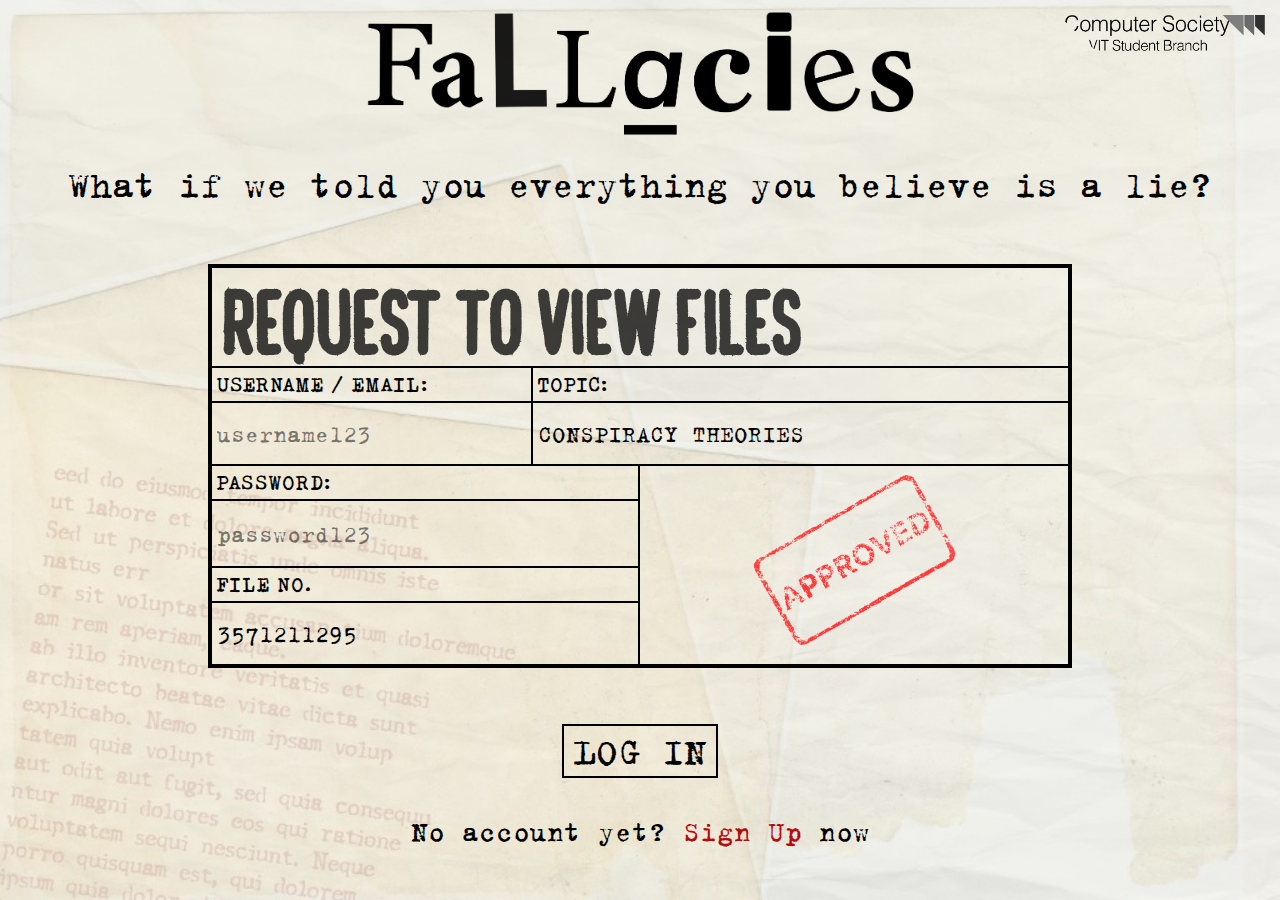
<file: index.html>
<!DOCTYPE html>
<html lang="en">
  <head>
    <meta charset="UTF-8" />
    <meta name="viewport" content="width=device-width, initial-scale=1.0" />
    <link rel="stylesheet" href="style.css" />
    <link rel="shortcut icon" type="image/png" href="favicon.png" />
    <title>FALLACIES</title>
  </head>
  <body onload="loaded()">
    <div id="loader"><img src="./loading.gif" alt="Loading..." class="loading-gif"></div>
    <img src="./CSIDark(saturated).png" alt="CSI LOGO" class="csilogo" />
    <div class="container">
      <div class="header">
        <img src="./title.png" alt="LOGO" class="logo" />
        <h2 class="description">What if we told you everything you believe is a lie?</h2>
      </div>
      <div class="containerlev2">
        <form class="login form" id="form">
          <h1 class="heading">request to view files</h1>
          <div class="form__group form__group--username">
            <label for="username" class="form__label">Username / Email:</label>
            <input
              type="text"
              class="form__input"
              id="email"
              placeholder="username123"
            />
          </div>
          <div class="form__group form__group--topic">
            <label for="topic" class="form__label">Topic:</label>
            <input
              disabled
              value="CONSPIRACY THEORIES"
              type="text"
              class="form__input"
              id="topic"
            />
          </div>
          <div class="form__group form__group--password">
            <label for="c-password" class="form__label">Password:</label>
            <input
              type="password"
              class="form__input"
              id="password"
              placeholder="password123"
            />
          </div>
          <div class="form__group form__group--fileno">
            <label for="fileno" class="form__label">File no.</label>
            <input disabled type="text" class="form__input" id="fileno" />
          </div>
          <div class="form__group form__group--approved">
            <img
              class="approved"
              src="./Approved(straight).png"
              alt="approved-img"
            />
          </div>
        </form>
        <!-- <p class="alert alert-error">Error messages</p> -->
      </div>

      <a href="./homepage.html"><button class="btn-submit">LOG IN</button></a>
      <h4 class="bottom-line">
        No account yet? <span><a class="btn-redirect" href="./signup.html">Sign Up</a> now</span>
      </h4>
    </div>

    <script>
      const number = document.getElementById("fileno");
      let rannum = Math.ceil(Math.random() * 10000000000);
      number.value = rannum;

      if(document.getElementById("loader")) document.querySelector(".container").style.display = 'none';
      function loaded() {
        document.getElementById("loader").style.display = "none";
        document.querySelector(".container").style.display = "flex";
      }
    </script>
  </body>
</html>
</file>
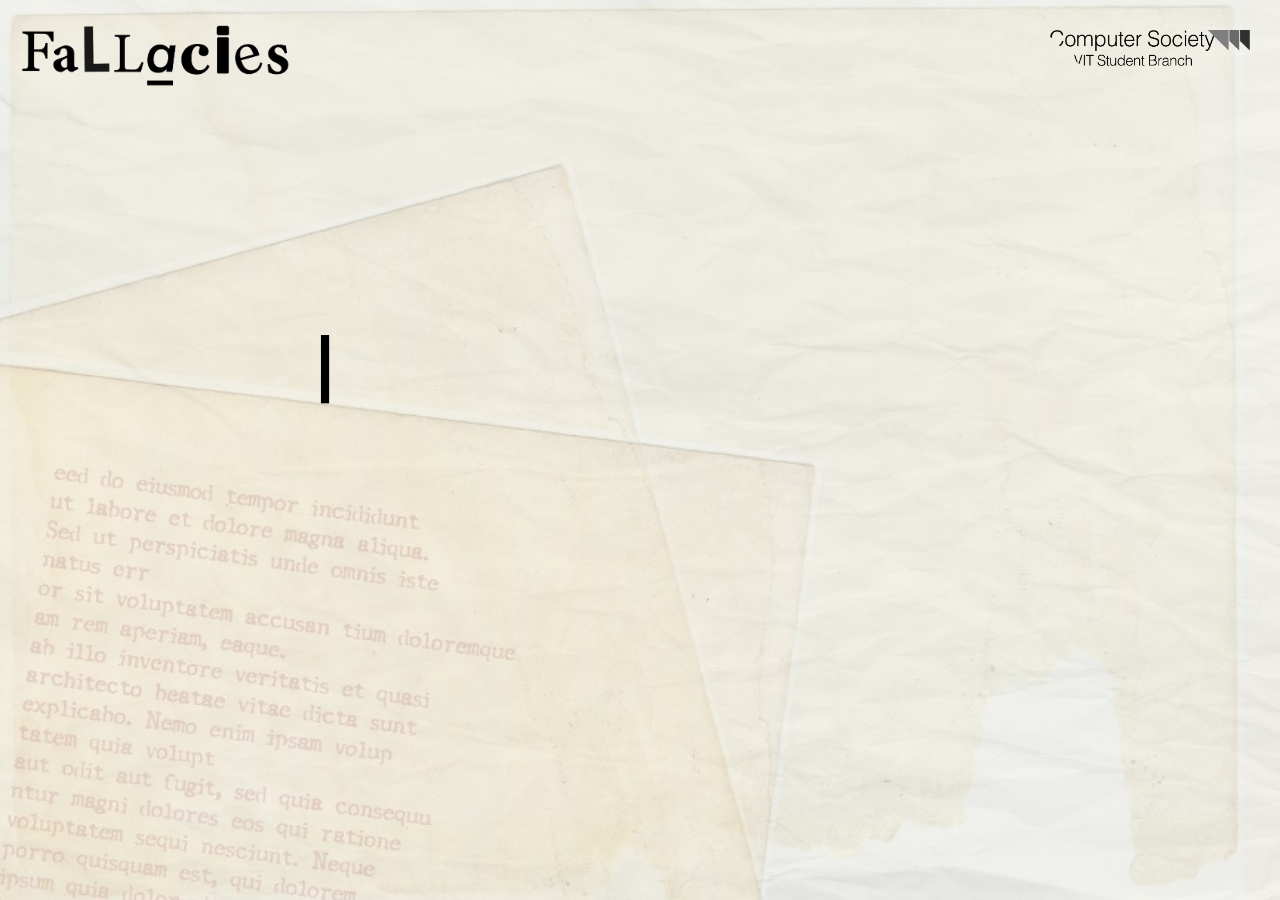
<file: endevent.html>
<!DOCTYPE html>
<html lang="en">
  <head>
    <meta charset="UTF-8" />
    <meta name="viewport" content="width=device-width, initial-scale=1.0" />
    <link rel="stylesheet" href="timer.styles.css" />
    <link rel="shortcut icon" type="image/png" href="favicon.png" />
    <title>FALLACIES</title>
  </head>
  <body onload="loaded()">
    <div id="loader"><img src="./loading.gif" alt="Loading..." class="loading-gif"></div>
    <div class="container">
      <img src="./CSIDark(saturated).png" alt="CSI LOGO" class="csilogo" />
      <img src="./title.png" alt="Fallacies" class="logo" />
    </div>
    <img src="./end.gif" alt="" class="event-end">
    
    <script>
      if(document.getElementById("loader")) document.querySelector(".container").style.display = 'none';
      function loaded() {
        document.getElementById("loader").style.display = "none";
        document.querySelector(".container").style.display = "flex";
      }
    </script>
  </body>
</html>
</file>
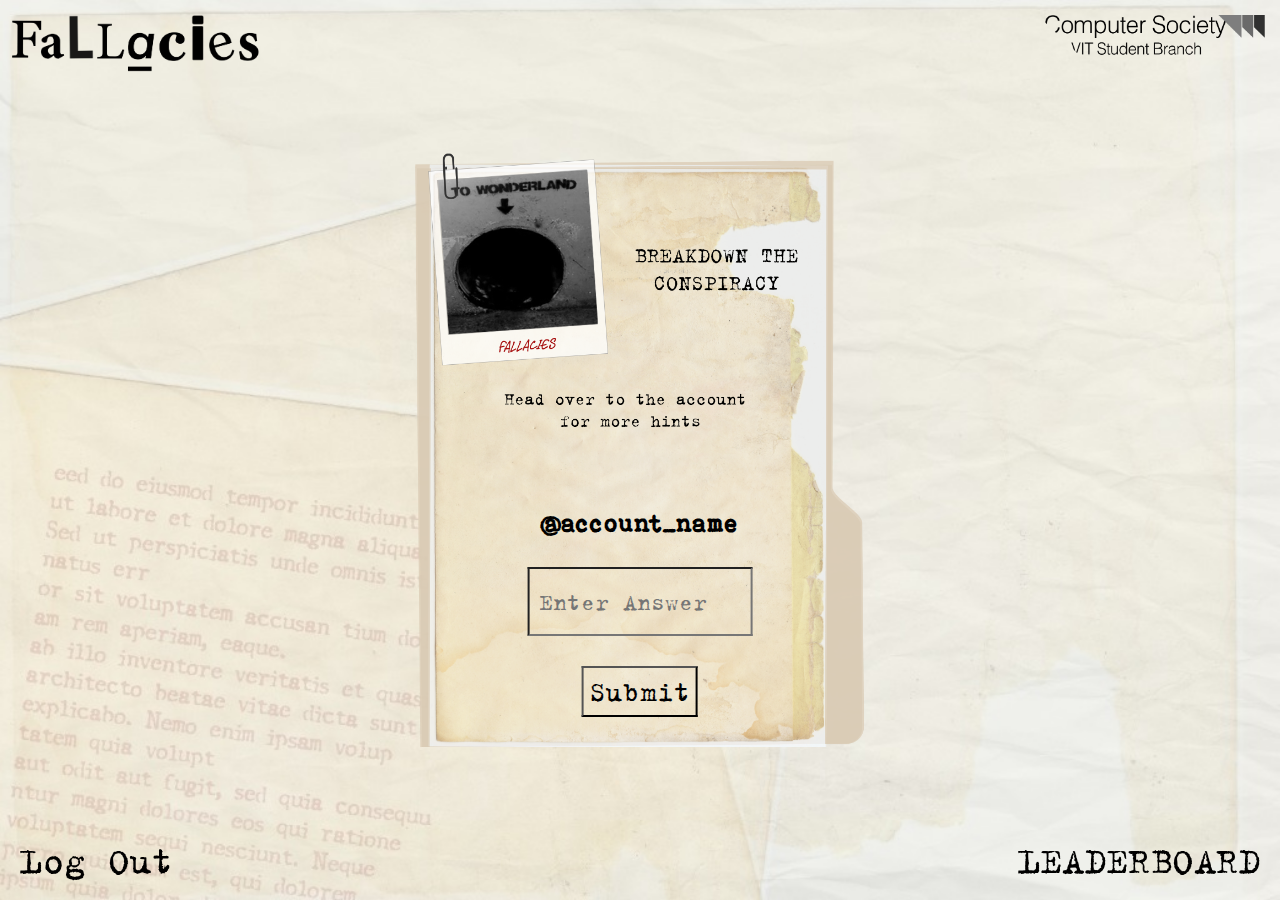
<file: gamepage.html>
<!DOCTYPE html>
<html lang="en">
    <head>
        <meta charset="UTF-8" />
        <meta name="viewport" content="width=device-width, initial-scale=1.0" />
        <link rel="stylesheet" type="text/css" href="gamepage.css" />
        <link rel="shortcut icon" type="image/png" href="favicon.png" />
        <title>FALLACIES</title>
    </head>
    <body onload="loaded()">
        <div id="loader"><img src="./loading.gif" alt="Loading..." class="loading-gif"></div>
        <img src="./CSIDark(saturated).png" alt="CSI LOGO" class="csilogo" />
        <img src="./title.png" alt="Fallacies" class="logo" />
        <div class="container">
            <img src="./questions.png" alt="" class="questionPaper">
            <form class="game-form" id="game-form">
                <div class="form__group form__group-msg">
                    <h2 class="message">@account_name</h2>
                    <!-- <h3 class="alert"></h3> -->   
                </div>
                <div class="form__group form__group-end">
                    <input type="text" class="form__input" placeholder="Enter Answer" id="answer" required>
                    <button type="submit" form="game-form" class="btn-submit">Submit</button>
                </div>
            </form>

        </div>
        <a href="./index.html"><button class="btn-signout">Log Out</button></a>
        <a href="./leaderboard.html"><button class="btn-leaderboard">LEADERBOARD</button></a>

        <script>
        if(document.getElementById("loader")) document.querySelector(".container").style.display = 'none';
        function loaded() {
            document.getElementById("loader").style.display = "none";
            document.querySelector(".container").style.display = "flex";
        }

        </script>
    </body>
</html>
</file>
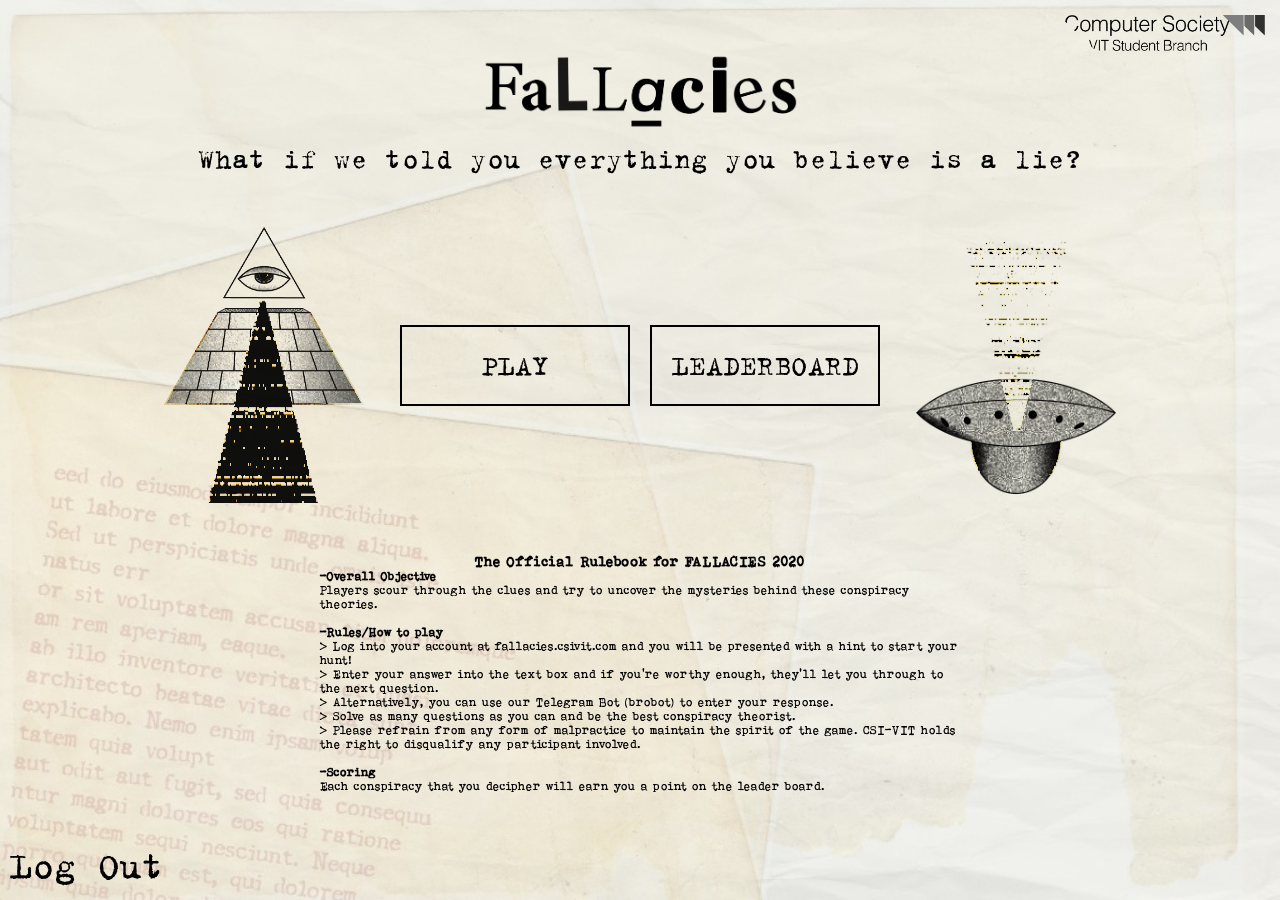
<file: homepage.html>
<!DOCTYPE html>
<html lang="en">
    <head>
        <meta charset="UTF-8" />
        <meta name="viewport" content="width=device-width, initial-scale=1.0" />
        <link rel="stylesheet" type="text/css" href="homepage.styles.css" />
        <link rel="shortcut icon" type="image/png" href="favicon.png" />
        <title>FALLACIES</title>
    </head>
    <body onload="loaded()">
        <div id="loader"><img src="./loading.gif" alt="Loading..." class="loading-gif"></div>
        <img src="./CSIDark(saturated).png" alt="CSI LOGO" class="csilogo" />
        <div class="container">
            <div class="header">
                <img src="./title.png" alt="LOGO" class="logo" />
                <h2 class="description">What if we told you everything you believe is a lie?</h2>
            </div>
            <div class="innercontainer">
                <img src="./eye-pyramid.png" alt="Eye pyramid" class="innercontainer__image innercontainer__image--pyramid">
                <div class="buttons">
                    <a href="./gamepage.html"><button class="innercontainer__button innercontainer__button--play">PLAY</button></a>
                    <a href="./leaderboard.html"><button class="innercontainer__button innercontainer__button--leaderboard">LEADERBOARD</button></a>
                </div>
                <img src="./ufo.png" alt="Eye pyramid" class="innercontainer__image innercontainer__image--ufo">
            </div>
            <div class="rulescontainer">
                <h3 style="text-align: center;">The Official Rulebook for FALLACIES 2020</h3>
                <p class="rules" style="text-align: justify;">
                    <h4>-Overall Objective</h4>
                    Players scour through the clues and try to uncover the mysteries behind these conspiracy theories.<br><br>
                    <h4>-Rules/How to play</h4>
                    > Log into your account at fallacies.csivit.com and you will be presented with a hint to start your hunt!<br>
                    > Enter your answer into the text box and if you’re worthy enough, they'll let you through to the next question.<br>
                    > Alternatively, you can use our Telegram Bot (brobot) to enter your response.<br>
                    > Solve as many questions as you can and be the best conspiracy theorist.<br>
                    > Please refrain from any form of malpractice to maintain the spirit of the game. CSI-VIT holds the right to disqualify any participant involved.<br><br>
                    <h4>-Scoring</h4>
                    Each conspiracy that you decipher will earn you a point on the leader board.
                </p>
            </div>
            <a href="./index.html"><button class="btn-signout">Log Out</button></a>
        </div>
        <script>
        if(document.getElementById("loader")) document.querySelector(".container").style.display = 'none';
        function loaded() {
            document.getElementById("loader").style.display = "none";
            document.querySelector(".container").style.display = "flex";
        }
        
        </script>
    </body>
</html>
</file>
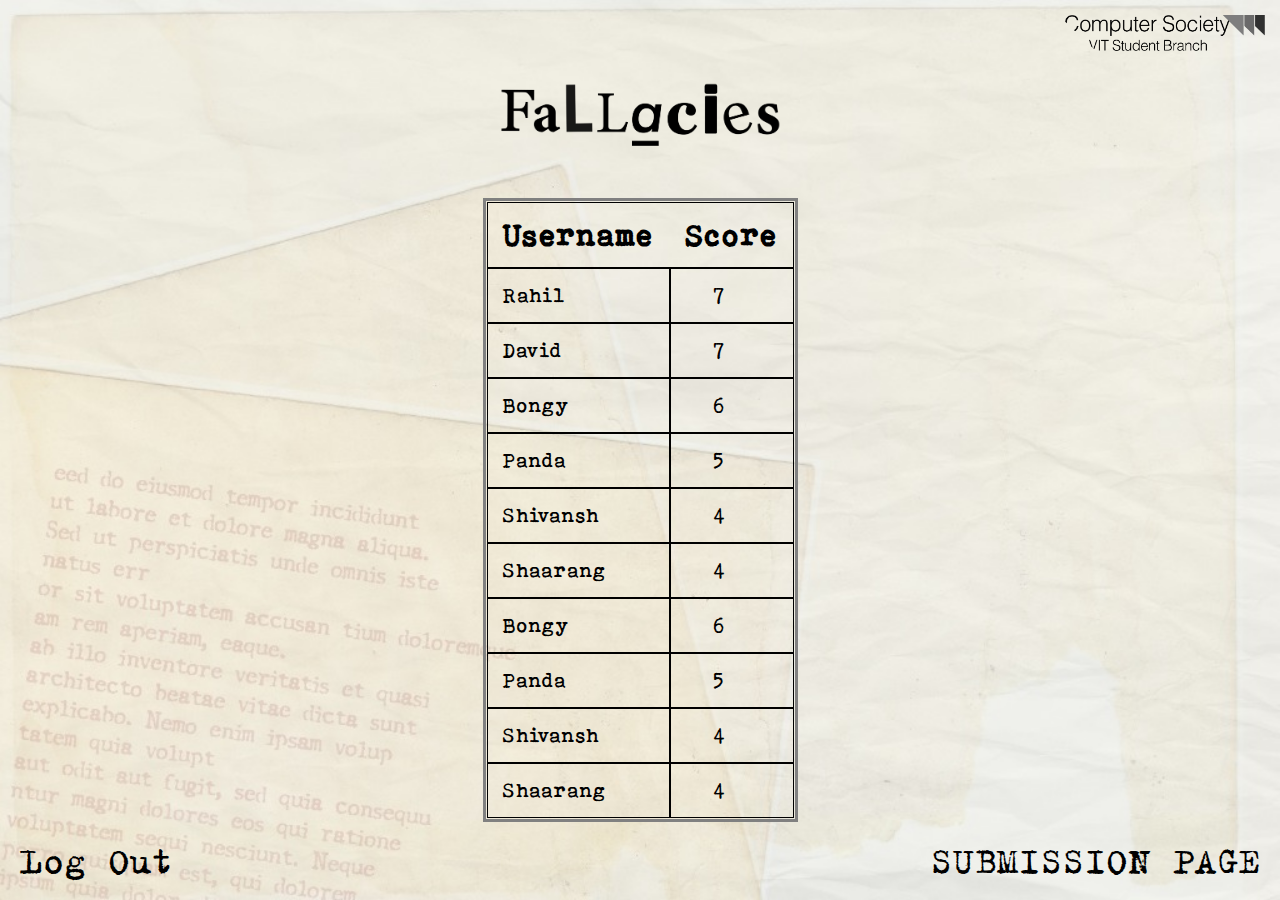
<file: leaderboard.html>
<html lang="en">
    <head>
        <meta charset="UTF-8" />
        <meta name="viewport" content="width=device-width, initial-scale=1.0" />
        <link rel="stylesheet" href="style.css" type="text/css" />
        <title>Fallacies Leaderboard</title>
    </head>
    <body>
        <a href="https://www.csivit.com/"><img src="./CSIDark(saturated).png" alt="CSI LOGO" class="csilogo" /></a>
        <div class="leaderboard">
            <div class="header">
            <img src="title.png" alt="LOGO" class="logo" />
            </div>

            <table id="leaderbordTable">
            <tr>
                <th>Username</th>
                <th>Score</th>
            </tr>
            <tr>
                <td>Rahil</td>
                <td>&emsp; 7</td>    
            </tr>
            <tr>
                <td>David</td>
                <td>&emsp; 7</td>    
            </tr>
            <tr>
                <td>Bongy</td>
                <td>&emsp; 6</td>    
            </tr>
            <tr>
                <td>Panda</td>
                <td>&emsp; 5</td>    
            </tr>
            <tr>
                <td>Shivansh</td>
                <td>&emsp; 4</td>    
            </tr>
            <tr>
                <td>Shaarang</td>
                <td>&emsp; 4</td>    
            </tr>
            <tr>
                <td>Bongy</td>
                <td>&emsp; 6</td>    
            </tr>
            <tr>
                <td>Panda</td>
                <td>&emsp; 5</td>    
            </tr>
            <tr>
                <td>Shivansh</td>
                <td>&emsp; 4</td>    
            </tr>
            <tr>
                <td>Shaarang</td>
                <td>&emsp; 4</td>    
            </tr>
            </table>
            <a href="./index.html"><button class="btn-signout">Log Out</button></a>
            <a href="./gamepage.html"><button class="btn-leaderboard" id="submission">SUBMISSION PAGE</button></a>
        </div>

    </body>
</html>
</file>
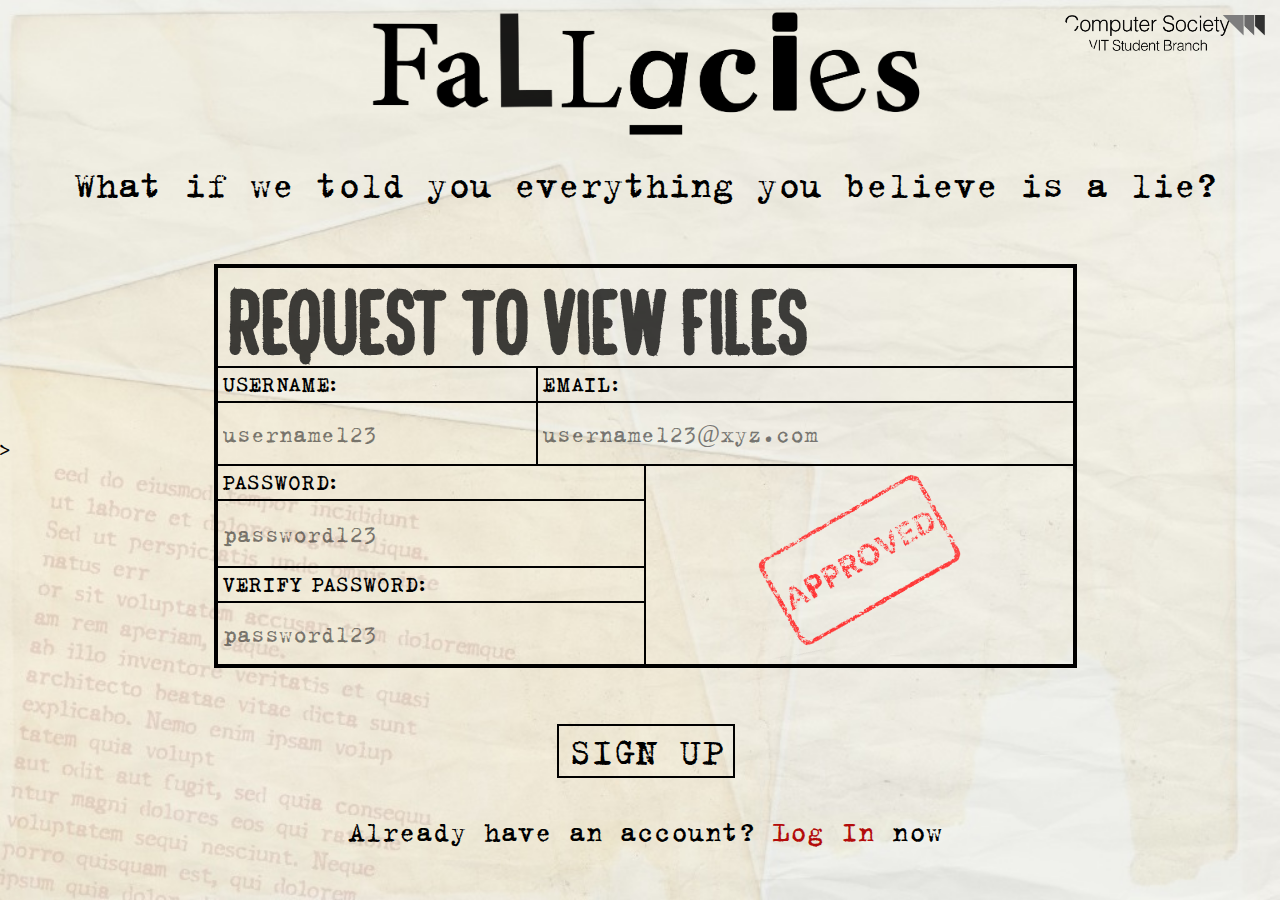
<file: signup.html>
<!DOCTYPE html>
<html lang="en">
  <head>
    <meta charset="UTF-8" />
    <meta name="viewport" content="width=device-width, initial-scale=1.0" />
    <link rel="stylesheet" href="style.css" />
    <link rel="shortcut icon" type="image/png" href="favicon.png" />
    <title>Fallacies</title>
  </head>
  <body onload=loaded()>
    <div id="loader"><img src="./loading.gif" alt="Loading..." class="loading-gif"></div>>
    <img src="./CSIDark(saturated).png" alt="CSI LOGO" class="csilogo" />
    <div class="container">
      <div class="header">
        <img src="./title.png" alt="LOGO" class="logo" />
        <h2 class="description">What if we told you everything you believe is a lie?</h2>
      </div>
      <div class="containerlev2">
        <form class="signup form" id="signup-form">
          <h1 class="heading">request to view files</h1>
          <div class="form__group form__group--username">
            <label for="username" class="form__label">Username:</label>
            <input
              type="text"
              class="form__input"
              id="username"
              placeholder="username123"
            />
          </div>
          <div class="form__group form__group--email">
            <label for="topic" class="form__label">Email:</label>
            <input
              type="text"
              class="form__input"
              id="email"
              placeholder="username123@xyz.com"
            />
          </div>
          <div class="form__group form__group--password">
            <label for="password" class="form__label">Password:</label>
            <input
              type="password"
              class="form__input"
              id="password"
              placeholder="password123"
            />
          </div>
          <div class="form__group form__group--cpassword">
            <label for="c-password" class="form__label">Verify Password:</label>
            <input
              type="password"
              class="form__input"
              placeholder="password123"
              id="c-password"
            />
          </div>
          <div class="form__group form__group--approved">
            <img
              class="approved"
              src="./Approved(straight).png"
              alt="approved-img"
            />
          </div>
        </form>
        <!-- <p class="alert alert-error">Error messages</p> -->
      </div>

      <a href="./index.html"><button class="btn-submit">SIGN UP</button></a>
      <h4 class="bottom-line bottom-line-signup">
        Already have an account?
        <span><a class="btn-redirect" href="./index.html">Log In</a> now</span>
      </h4>
    </div>

    <script>
      if(document.getElementById("loader")) document.querySelector(".container").style.display = 'none';

      function loaded() {
        document.getElementById("loader").style.display = "none";
        document.querySelector(".container").style.display = "flex";
      }
    </script>
  </body>
</html>
</file>
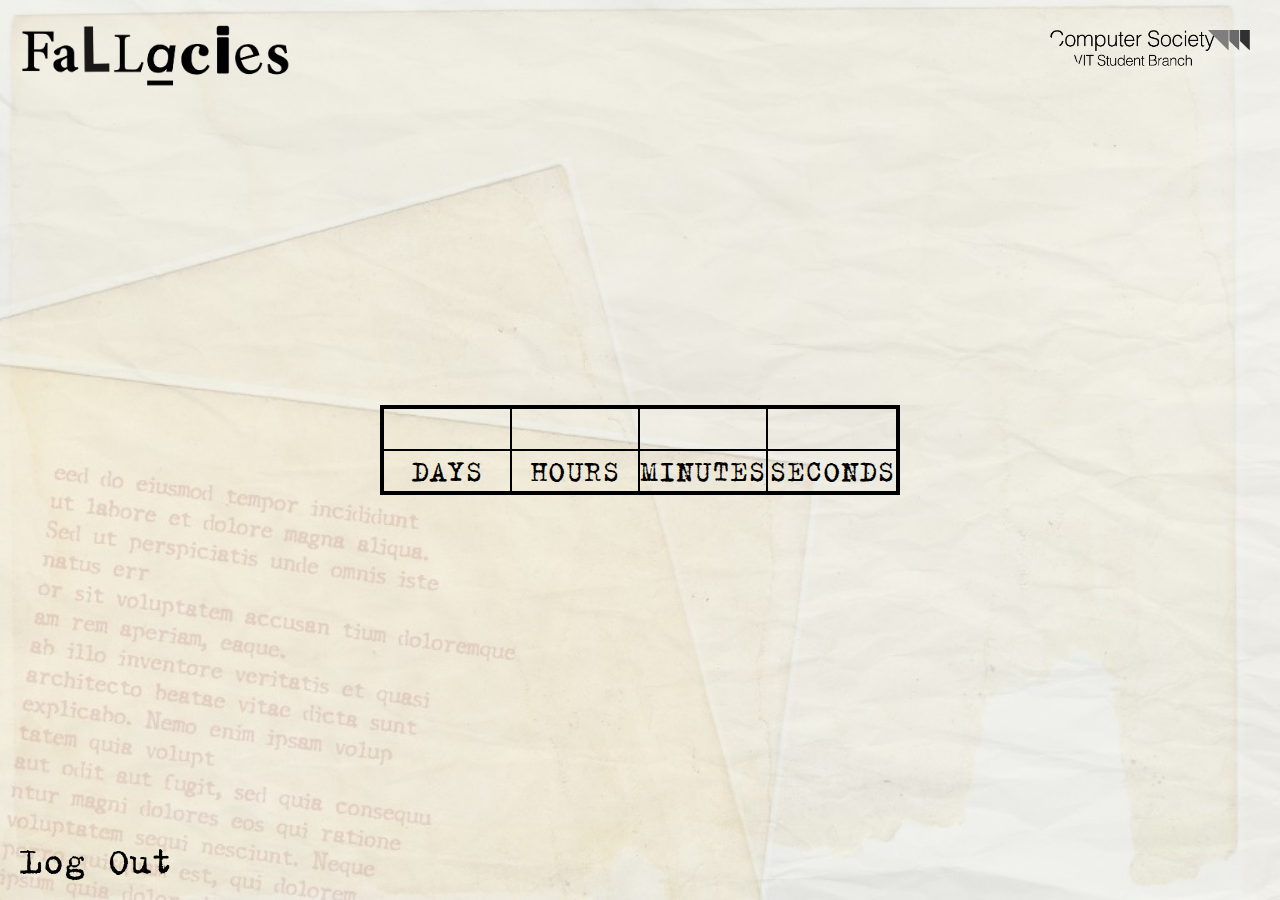
<file: timer.html>
<!DOCTYPE html>
<html lang="en">
  <head>
    <meta charset="UTF-8" />
    <meta name="viewport" content="width=device-width, initial-scale=1.0" />
    <link rel="stylesheet" href="timer.styles.css" />
    <link rel="shortcut icon" type="image/png" href="favicon.png" />
    <title>FALLACIES</title>
  </head>
  <body onload="loaded()">
    <div id="loader"><img src="./loading.gif" alt="Loading..." class="loading-gif"></div>
    <div class="container">
      <img src="./CSIDark(saturated).png" alt="CSI LOGO" class="csilogo" />
      <img src="./title.png" alt="Fallacies" class="logo" />
      <div class="timer">
        <p id="days" class="value"></p>
        <p id="hours" class="value"></p>
        <p id="minutes" class="value"></p>
        <p id="seconds" class="value vlast"></p>
        <p class="unit">DAYS</p>
        <p class="unit">HOURS</p>
        <p class="unit">MINUTES</p>
        <p class="unit ulast">SECONDS</p>
      </div>
    </div>
    <button class="btn-signout">Log Out</button>
    

    <script>
      if(document.getElementById("loader")) document.querySelector(".container").style.display = 'none';
      function loaded() {
        document.getElementById("loader").style.display = "none";
        document.querySelector(".container").style.display = "flex";
      }

      // Set the date we're counting down to
      let countDownDate = new Date("May 30, 2020 12:00:00").getTime();

      // Update the count down every 1 second
      let x = setInterval(function () {
        let now = new Date().getTime();

        let distance = countDownDate - now;

        let days = Math.floor(distance / (1000 * 60 * 60 * 24));
        let hours = Math.floor(
          (distance % (1000 * 60 * 60 * 24)) / (1000 * 60 * 60)
        );
        let minutes = Math.floor((distance % (1000 * 60 * 60)) / (1000 * 60));
        let seconds = Math.floor((distance % (1000 * 60)) / 1000);

        function pad(d) {
          return d < 10 ? "0" + d.toString() : d.toString();
        }

        document.getElementById("days").innerHTML = pad(days);
        document.getElementById("hours").innerHTML = pad(hours);
        document.getElementById("minutes").innerHTML = pad(minutes);
        document.getElementById("seconds").innerHTML = pad(seconds);

        if (distance < 0) {
          clearInterval(x);
          document.getElementById("timer").innerHTML = "EXPIRED";
        }
      }, 1000);
    </script>
  </body>
</html>
</file>
<file: style.css>
@font-face {
  font-family: "trixie";
  src: url("TrixiePlain.ttf");
}

@font-face {
  font-family: "bohemian-typewriter";
  src: url("Bohemian\ Typewriter.ttf");
}

@font-face {
  font-family: "cafe";
  src: url("Cafe\ Francoise_D.otf");
}

*,
*::after,
*::before {
  margin: 0;
  padding: 0;
}

html {
  font-size: 62.5%;
  /*1rem = 10px*/
}

.leaderboard{
  width: 50%;
  display: flex;
  flex-direction: column;
  justify-content: center;
  align-items: center;
}

#leaderboardTable{
  width: 100%;
}

.leaderboard__heading h1 {
  font-size: 4rem;
}

table{
  border-style:  solid;
}
tr{
 outline: thin solid;
}
td{
  outline: thin solid;
  padding: 15px;
  font-size: 2rem;
}
th{
  padding: 15px;
  font-size: 3rem;

}
body {
  position: relative;
  box-sizing: border-box;
  background-image: url(bg.jpeg);
  background-size: cover;
  background-attachment: fixed;
  display: flex;
  align-items: center;
  justify-content: center;
  min-height: 100vh;
  font-family: "bohemian-typewriter";
  font-size: 1.6rem;
  color: #000;
}

#loader {
  position: absolute;
  min-height: 100vh;
  width: 100vw;
  background-image: url(bg.jpeg);
  background-size: cover;
  z-index: 99999;

  display: flex;
  justify-content: center;
  align-items: center;
}

.loading-gif {
  width: 35rem;
}

.csilogo {
  position: absolute;
  top: 1.5rem;
  right: 1.5rem;
  width: 20rem;
}

.container {
  min-height: 100vh;
  width: 126rem;
  margin-right: auto;
  margin-left: auto;

  display: flex;
  flex-direction: column;
  justify-content: space-between;
  align-items: center;
}

a {
  text-decoration: none;
  color: #b30c0b;
  cursor: pointer;
}

.discord-link {
  text-decoration: none;
  color: #000;
  cursor: pointer;
}

.header {
  display: flex;
  flex-direction: column;
  justify-content: center;
  align-items: center;
  margin-bottom: 4rem;
}

.logo {
  margin-right: auto;
  margin-left: auto;
  width: 44%;
}

.description {
  font-size: 4rem;
  font-family: 'trixie';
  font-weight: 100;
}

.form {
  margin: 0 auto;
  width: 68.25%;
  display: grid;
  grid-template-columns: repeat(8, 0.5fr);
  grid-template-rows: repeat(4, minmax(30px, 10rem));
  grid-gap: 0;
  border: 2px solid #000;
}

.form__group {
  border: 2px solid #000;
  display: grid;
  grid-template-rows: min-content auto;
}

.captcha {
  display: none;
}

.btn-signout{
  position: absolute;
  margin: 0 auto;
  bottom: 1rem;
  left: 2rem;

  background-color: transparent;
  cursor: pointer;
  border: none;
  outline: none;
  font-family: "trixie";
  font-size: 4rem;
  padding-bottom: 5px;
  transition: all 0.2s;
}

.btn-leaderboard {
  position: absolute;
  margin: 0 auto;
  bottom: 1rem;
  right: 2rem;

  background-color: transparent;
  cursor: pointer;
  border: none;
  outline: none;
  font-family: "trixie";
  font-size: 4rem;
  padding-bottom: 5px;
  transition: all 0.2s;
}

.btn-signout:hover,
.btn-leaderboard:hover {
  transform: scale(1.1);
}

.btn-signout:active,
.btn-leaderboard:active {
  transform: scale(1);
}

.btn-signout:disabled,
.btn-leaderboard:disabled {
  color: rgba(0,0,0, .5);
  cursor: url('cursor.png'), auto;
}

.heading {
  font-family: "cafe";
  grid-row: 1/2;
  grid-column: 1/-1;
  border: 2px solid #000;
  border-bottom: none;
  text-transform: uppercase;
  font-size: 7rem;
  padding-left: 1rem;
  color: rgba(0, 0, 0, 0.75);
}

.form__group--username {
  grid-column: 1/4;
}

.form__group--email,
.form__group--topic {
  grid-column: 4/-1;
  border-left: none;
}

.form__group--password {
  grid-column: 1/5;
  border-top: none;
  border-bottom: none;
}

.form__group--cpassword,
.form__group--fileno {
  grid-column: 1/5;
}

.form__group--approved {
  grid-column: 5/-1;
  grid-row: 3/-1;

  border-left: none;
  border-top: none;
  display: flex;
  justify-content: center;
  align-items: center;
}

.approved {
  width: 60%;
  display: block;
  margin-left: auto;
  margin-right: auto;
  transform: rotate(-30deg);
}

.btn-submit {
  text-transform: uppercase;
  text-align: center;
  color: #000;
  border: 2px solid #000;
  width: fit-content;
  padding: 0 1rem;
  background: transparent;
  font-family: "trixie";
  font-size: 4rem;
  cursor: pointer;
  transition: all 0.2s;
  margin-top: 40px;
  margin-bottom: 20px;
}

.btn-submit:hover:enabled {
  transform: scale(1.1);
}

.btn-submit:active,
.btn-submit:focus {
  transform: scale(1);
}

.btn-submit:disabled {
  color: rgba(0,0,0, .5);
  border-color: rgba(0,0,0,.5);
  cursor: url('cursor.png'), auto;
}

.btn-help {
  position: absolute;
  margin: 0 auto;
  bottom: 1rem;
  right: 2rem;

  background-color: transparent;
  cursor: pointer;
  border: none;
  outline: none;
  font-family: "trixie";
  font-size: 3rem;
  margin-top: 20px;
}

.bottom-line {
  font-family: "trixie";
  text-align: center;
  font-size: 3rem;
  font-weight: 100;
  margin-bottom: 5rem;
}

small {
  display: none;
}

label {
  padding: 5px 0;
  padding-left: 5px;
  border-bottom: 2px solid #000;
  font-size: 2rem;
  text-transform: uppercase;
}

input {
  box-sizing: border-box;
  font-family: "trixie";
  background-color: transparent;
  padding: 5px;
  height: 100%;
  width: 100%;
  border: none;
  outline: none;
  border-radius: none;
  font-size: 2.5rem;
}

input:disabled {
  -webkit-text-fill-color:#000;
  -webkit-opacity: 1;
  opacity: 1;
  color:#000;
}

::placeholder {
  color: rgba(0, 0, 0, 0.5);
}

*::selection {
  background-color: #fff;
}

.alert {
  margin-top: 10px;
  margin-bottom: 25px;
  text-align: center;
  font-size: 2rem;

  display: block;
}

.alert--success {
  color: #0c640c;
}

.alert--error {
  color: #ff0000;
}

@media only screen and (max-width: 1200px) {
  html {
      font-size: 55%;
  }

  .description {
      font-size: 3.5rem;
  }
}

@media only screen and (max-width: 1000px) {
  .heading {
      font-size: 6rem;
  }

  .description {
      font-size: 3rem;
  }
}

@media only screen and (max-width: 800px) {
  .heading {
      font-size: 5rem;
      padding-top: 5px;
  }

  .csilogo {
      width: 15rem;
  }


  .bottom-line-signup {
      font-size: 2.2rem;
  }

  .approved {
      width: 80%;
  }

  .description {
      font-size: 2.5rem;
  }

  .btn-help {
      font-size: 2.5rem;
      bottom: 10px;
      right: 20px;
  }
  .btn-leaderboard,
  .btn-signout {
      font-size: 3rem;
  }
}

@media only screen and (max-width: 700px) {
  .description {
      font-size: 2.25rem;
  }

  .csilogo {
      width: 13rem;
  }
}

@media only screen and (max-width: 600px) {
  .heading {
      font-size: 4.5rem;
  }

  .btn-help {
      position: inherit;
      display: block;
      padding-left: 10px;
      margin-bottom: 20px;
  }

  .container {
      margin-top: 5rem;
      width: 95vw;
  }

  .logo {
      width: 60%;
  }

  .description {
      font-size: 2.75rem;
      text-align: center;
  }

  .btn-leaderboard,
  .btn-signout {
      font-size: 2.5rem;
  }


  .csilogo {
      width: 15rem;
  }

  .approved {
      width: 60%;
  }

  .container {
      width: 80vw;
  }

  html {
      font-size: 50%;
  }

  .form {
      grid-template-rows: repeat(5, minmax(80px, 1fr)) 200px;
      width: 85%;
  }

  .form__group {
      grid-column: 1/-1;
  }

  .form__group--username {
      border-bottom: none;
  }

  .form__group--email,
  .form__group--topic {
      border-left: 2px solid #000;
  }

  .form__group--topic {
      grid-row: 4/5;
      border-bottom: none;
  }

  .login .form__group--password {
      border-top: 2px solid #000;
  }

  .form__group--approved {
      border: 1px solid #000;

      grid-row: auto;
  }
}

@media only screen and (max-width: 450px) {
  .heading {
      padding-top: 15px;
      font-size: 4rem;
  }

  .description {
      font-size: 5vw;
      text-align: center;
  }

  .container {
      width: 95vw;
  }

  .form {
      width: 85%;
  }



  .bottom-line {
      font-size: 2.2rem;
  }

  .bottom-line-signup {
      font-size: 2rem;
  }
}

@media only screen and (max-width: 400px) {
  html {
      font-size: 40%;
  }

  .approved {
      width: 70%;
}
}
</file>
<file: timer.styles.css>
@font-face {
  font-family: "trixie";
  src: url("TrixiePlain.ttf");
}

@font-face {
  font-family: "bohemian-typewriter";
  src: url("./Bohemian\ Typewriter.ttf");
}

@font-face {
  font-family: "cafe";
  src: url("./Cafe\ Francoise_D.otf");
}

*,
*::after,
*::before {
  margin: 0;
  padding: 0;
}

html {
  font-size: 62.5%;
  /*1rem = 10px*/
}

body {
  box-sizing: border-box;
  background-image: url(bg.jpeg);
  background-size: cover;
  background-attachment: fixed;
  height: 100vh;
  font-family: "trixie";
  font-size: 1.6rem;
  color: #000;

  display: flex;
  flex-direction: column;
  align-items: center;
  justify-content: center;
  overflow: hidden;
}

#loader {
  position: absolute;
  min-height: 100vh;
  width: 100vw;
  background-image: url(./bg.jpeg);
  background-size: cover;
  z-index: 99999;

  display: flex;
  justify-content: center;
  align-items: center;
}

.loading-gif {
  width: 35rem;
}

.csilogo {
  position: absolute;
  top: 3rem;
  right: 3rem;
  width: 20rem;
}

.logo {
  position: absolute;
  top: 2rem;
  left: 2rem;
  width: 27rem;
}

/* .btn-signout {
    position: fixed;
    width: 22rem;
    top: 2rem;
    right: 1rem;

    background-color: transparent;
    cursor: pointer;
    border: none;
    outline: none;
    font-family: 'trixie';
    font-size: 12rem;
    padding-bottom: 5px;
    line-height: .5;
} */

.btn-signout {
  position: fixed;
  margin: 0 auto;
  bottom: 1rem;
  left: 2rem;

  background-color: transparent;
  cursor: pointer;
  border: none;
  outline: none;
  font-family: "trixie";
  font-size: 4rem;
  padding-bottom: 5px;
  transition: all 0.2s;
}

.btn-signout:hover {
  transform: scale(1.1);
}

.btn-signout:active {
  transform: scale(1);
}

.btn-signout:disabled {
  color: rgba(0,0,0, .5);
  cursor: url('./cursor.png'), auto;
}

/* .info {
  width: 100%;
  text-align: center;
  font-family: "trixie";
  font-weight: 100;
  font-size: 6rem;

  margin-bottom: 2.5rem;
  margin-top: 10rem;
} */

.timer {
  margin-right: auto;
  margin-left: auto;
  width: minmax(fit-content, 40vw);
  border: 4px solid #000;

  display: grid;
  grid-template-columns: repeat(4, minmax(12rem, 1fr));
}

.value {
  font-size: 10rem;
  border-bottom: 2px solid #000;
  border-right: 2px solid #000;
  text-align: center;
  padding: 2rem 2rem;
}

.vlast {
  border-right: none;
}

.unit {
  font-size: 3.2rem;
  border-right: 2px solid #000;
  text-align: center;
}

.ulast {
  border-right: none;
}

.event-end {
  width: 800px;
}

@media only screen and (max-width: 1000px) {
  html {
    font-size: 50%;
  }

  .timer {
    width: 50vw;
  }
}

@media only screen and (max-width: 800px) {
  html {
    font-size: 40%;
  }

  .timer {
    width: 60vw;
  }

  .event-end{
    width: 60vw;
  }


  /* .btn-signout {
        width: 22rem;
        top: 1rem;
        right: 1rem;
    } */

  .logo {
    width: 22rem;
  }
}

@media only screen and (max-width: 600px) {
  html {
    font-size: 1vw;
  }

  .timer {
    width: 80vw;
  }

  .event-end{
    width: 80vw;
  }
}
</file>
<file: gamepage.css>
@font-face {
    font-family: "trixie";
    src: url("./TrixiePlain.ttf");
}

@font-face {
    font-family: "bohemian-typewriter";
    src: url("./Bohemian\ Typewriter.ttf");
}

@font-face {
    font-family: "cafe";
    src: url("./Cafe\ Francoise_D.otf");
}

  *,
  *::after,
  *::before {
    margin: 0;
    padding: 0;
}

html {
    font-size: 62.5%;
    /*1rem = 10px*/
}

body {
    box-sizing: border-box;
    background-image: url(bg.jpeg);
    background-size: cover;
    background-attachment: fixed;
    display: flex;
    align-items: center;
    justify-content: center;
    min-height: 100vh;
    font-family: "bohemian-typewriter";
    font-size: 1.6rem;
    color: #000;
}

#loader {
    position: absolute;
    min-height: 100vh;
    width: 100vw;
    background-image: url(./bg.jpeg);
    background-size: cover;
    z-index: 99999;

    display: flex;
    justify-content: center;
    align-items: center;
}

.loading-gif {
    width: 35rem;
}

.logo {
    position: absolute;
    top: 1rem;
    left: 1rem;
    width: 25rem;
}

.csilogo {
    position: absolute;
    top: 1.5rem;
    right: 1.5rem;
    width: 22rem;
}

.container {
    width: 37vw;
    margin:50px 0;
    position: relative;
}

.questionPaper {
    width: 100%;
    z-index: 1;
}

/* .conspiracyNumber {
    font-size: 2rem;
    position: absolute;
    z-index: 2;
    top: 10rem;
    right: 8rem;
} */

.game-form {
    position: absolute;
    left: 50%;
    transform: translateX(-50%);
    top: 60%;
    z-index: 2;
}

.form__group {
    width: 100%;
    text-align: center;
}

.form__group > * {
    margin-bottom: 3rem;
}

.btn-submit {
    display: inline-block;
    padding: 5px;
    background-color: transparent;
    font-family: 'trixie';
    width: fit-content;
    font-size: 3rem;
    cursor: pointer;
    transition: all .2s;
}

.btn-submit:hover {
    transform: scale(1.1);
}

.btn-submit:active {
    transform: scale(1);
}

input {
    background: transparent;
    width: 85%;
    height: 4.5rem;
    font-size: 2.5rem;
    font-family: 'trixie';
    padding: 10px;
}

.btn-signout{
    position: fixed;
    margin: 0 auto;
    bottom: 1rem;
    left: 2rem;

    background-color: transparent;
    cursor: pointer;
    border: none;
    outline: none;
    font-family: "trixie";
    font-size: 4rem;
    padding-bottom: 5px;
    transition: all 0.2s;
}

.btn-leaderboard {
    position: fixed;
    margin: 0 auto;
    bottom: 1rem;
    right: 2rem;

    background-color: transparent;
    cursor: pointer;
    border: none;
    outline: none;
    font-family: "trixie";
    font-size: 4rem;
    padding-bottom: 5px;
    transition: all 0.2s;
}

.btn-signout:hover,
.btn-leaderboard:hover {
    transform: scale(1.1);
}

.btn-signout:active,
.btn-leaderboard:active {
    transform: scale(1);
}

.btn-signout:disabled,
.btn-leaderboard:disabled {
    color: rgba(0,0,0, .5);
    cursor: url('./cursor.png'), auto;
}

/* .btn-qp {
    font-family: 'trixie';
    position: absolute;
    background-color: transparent;
    outline: none;
    border: none;
    border-radius: none;
    transform: rotateZ(90deg);
    font-size: 2.5rem;
    z-index: 2;
}

.btn-question {
    bottom: 8rem;
    right: -2rem;
}

.btn-leaderboard {
    bottom: 25rem;
    right: -3rem;
} */


@media only screen and (max-width: 1200px) {
    .container {
        width: 45vw;
    }
}

@media only screen and (max-width: 1000px) {

    html {
        font-size: 50%;
    }

    .container {
        width: 55vw;
    }
}

@media only screen and (max-width: 800px) {
    html {
        font-size: 40%;
    }

    .container {
        width: 70vw;
    }

    .csilogo, .logo {
        width: 22rem;
    }

}

@media only screen and (max-width: 700px) {
    .container {
        width: 75vw;
    }

}

@media only screen and (max-width: 600px) {
    .container {
        width: 85vw;
    }
}

@media only screen and (max-width: 450px) {
    html {
        font-size: 30%;
    }
    .container {
        width: 95vw;
    }
}

@media only screen and (max-width: 400px) {

}
</file>
<file: homepage.styles.css>
@font-face {
    font-family: "trixie";
    src: url("./TrixiePlain.ttf");
}

@font-face {
    font-family: "bohemian-typewriter";
    src: url("./Bohemian\ Typewriter.ttf");
}

*,
*::after,
*::before {
    margin: 0;
    padding: 0;
    box-sizing: border-box;
}

html {
    font-size: 62.5%;
    /*1rem = 10px*/
}

body {
    background-image: url(bg.jpeg);
    background-size: cover;
    background-attachment: fixed;
    display: flex;
    flex-direction: column;
    align-items: center;
    min-height: 100vh;
    font-family: "bohemian-typewriter";
    font-size: 1.6rem;
    color: #000;
    position: relative;
    text-align: left;
}

#loader {
    position: absolute;
    min-height: 100vh;
    width: 100vw;
    background-image: url(./bg.jpeg);
    background-size: cover;
    z-index: 99999;

    display: flex;
    justify-content: center;
    align-items: center;
}

.loading-gif {
    width: 35rem;
}

.csilogo {
    position: absolute;
    top: 1.5rem;
    right: 1.5rem;
    width: 20rem;
}

.container {
    min-height: 100vh;
    width: fit-content;
    position: relative;
    margin-right: auto;
    margin-left: auto;

    display: flex;
    flex-direction: column;
    justify-content: flex-start;
    align-items: center;
}


.header {
    display: flex;
    flex-direction: column;
    justify-content: center;
    align-items: center;
    margin: 5rem 1rem;
}

.logo {
    margin-right: auto;
    margin-left: auto;
    width: 25%;
}

.description {
    font-size: 3rem;
    font-family: 'trixie';
    font-weight: 100;
    text-align: center;
}

.innercontainer {
    display: flex;
    align-items: center;
    width: 80%;
    justify-content: space-evenly;
    margin-bottom: 4rem;
}

.innercontainer__image {
    width: 20rem;
    mix-blend-mode: color-burn;
}

.buttons {
    display: flex;
    align-items: center;
}


.innercontainer__button {
    text-transform: uppercase;
    text-align: center;
    color: #000;
    border: 2px solid #000;
    width: 23rem;
    padding: 2rem 1rem;
    background: transparent;
    font-family: "trixie";
    font-size: 3rem;
    cursor: pointer;
    transition: all 0.2s;
}

.innercontainer__button:hover:enabled {
    transform: scale(1.1);
}

.innercontainer__button:active,
.innercontainer__button:focus {
    transform: scale(1);
}

.innercontainer__button:disabled {
    color: rgba(0,0,0, .5);
    border-color: rgba(0,0,0,.5);
    cursor: url('./cursor.png'), auto;
}

.innercontainer__button--play {
    margin-right: 2rem
}

.btn-signout {
    position: absolute;
    margin-right: auto;
    bottom: 5px;
    left: 10px;
    background-color: transparent;
    cursor: pointer;
    border: none;
    outline: none;
    font-family: "trixie";
    font-size: 4rem;
    padding-bottom: 5px;
    transition: all 0.2s;
    align-self: flex-end;
}

.btn-signout:hover {
    transform: scale(1.1);
}

.btn-signout:active {
    transform: scale(1);
}

.btn-signout:disabled {
    color: rgba(0,0,0, .5);
    cursor: url('./cursor.png'), auto;
}

.rulescontainer{
    width: 50vw;
    margin: 10px 0;
    font-size: 1.2rem;
}

@media only screen and (max-width: 1200px) {
    html {
        font-size: 55%;
    }

    .description {
        font-size: 3.5rem;
    }

}

@media only screen and (max-width: 1000px) {

    .header {
        margin-bottom: 7rem;
    }

    .innercontainer__button {
        font-size: 2.5rem;
        width: 20rem;
        padding: 1.5rem 1rem;
    }

    .description {
        font-size: 2.75rem;
    }

    .innercontainer__image {
        width: 20rem;
    }
}

@media only screen and (max-width: 800px) {

    .header {
        margin-bottom: 10rem;
    }

    .csilogo {
        width: 15rem;
    }

    .description {
        font-size: 2.25rem;
    }

    .innercontainer__button {
        font-size: 2.25rem;
        width: 18rem;
    }

    .innercontainer__image {
        width: 15rem;
    }
}

@media only screen and (max-width: 700px) {

    .header {
        margin-bottom: 6rem;
    }

    .buttons {
        flex-direction: column;
    }

    .innercontainer__button--play {
        margin-right: 0;
        margin-bottom: 10px;
    }

    .innercontainer__image {
        width: 25vw;
    }

    .description {
        font-size: 3rem;
    }

    .csilogo {
        width: 13rem;
    }

    .innercontainer__button {
        font-size: 2.5rem;
        padding: 1rem 1rem;
    }

    .btn-signout {
        font-size: 3rem;
    }
}

@media only screen and (max-width: 600px) {

    .rulescontainer{
        width: 80vw;

    html {
        font-size: 50%;
    }

    .container {
        padding-top: 5rem;
    }

    .logo {
        width: 60%;
    }

    .csilogo {
        width: 15rem;
    }

    .approved {
        width: 60%;
    }


    .innercontainer {
        width: 100%;
    }

    .innercontainer__button {
        font-size: 2.5rem;
        padding: .5rem 1rem;
    }

}

@media only screen and (max-width: 500px) {

    .innercontainer__image {
        width: 12rem;
    }
}

@media only screen and (max-width: 450px) {
    .heading {
        padding-top: 15px;
        font-size: 4rem;
    }

    .description {
        font-size: 4vw;
        text-align: center;
    }
}

@media only screen and (max-width: 400px) {
    html {
        font-size: 40%;
    }

    .approved {
        width: 70%;
    }
}
</file>
